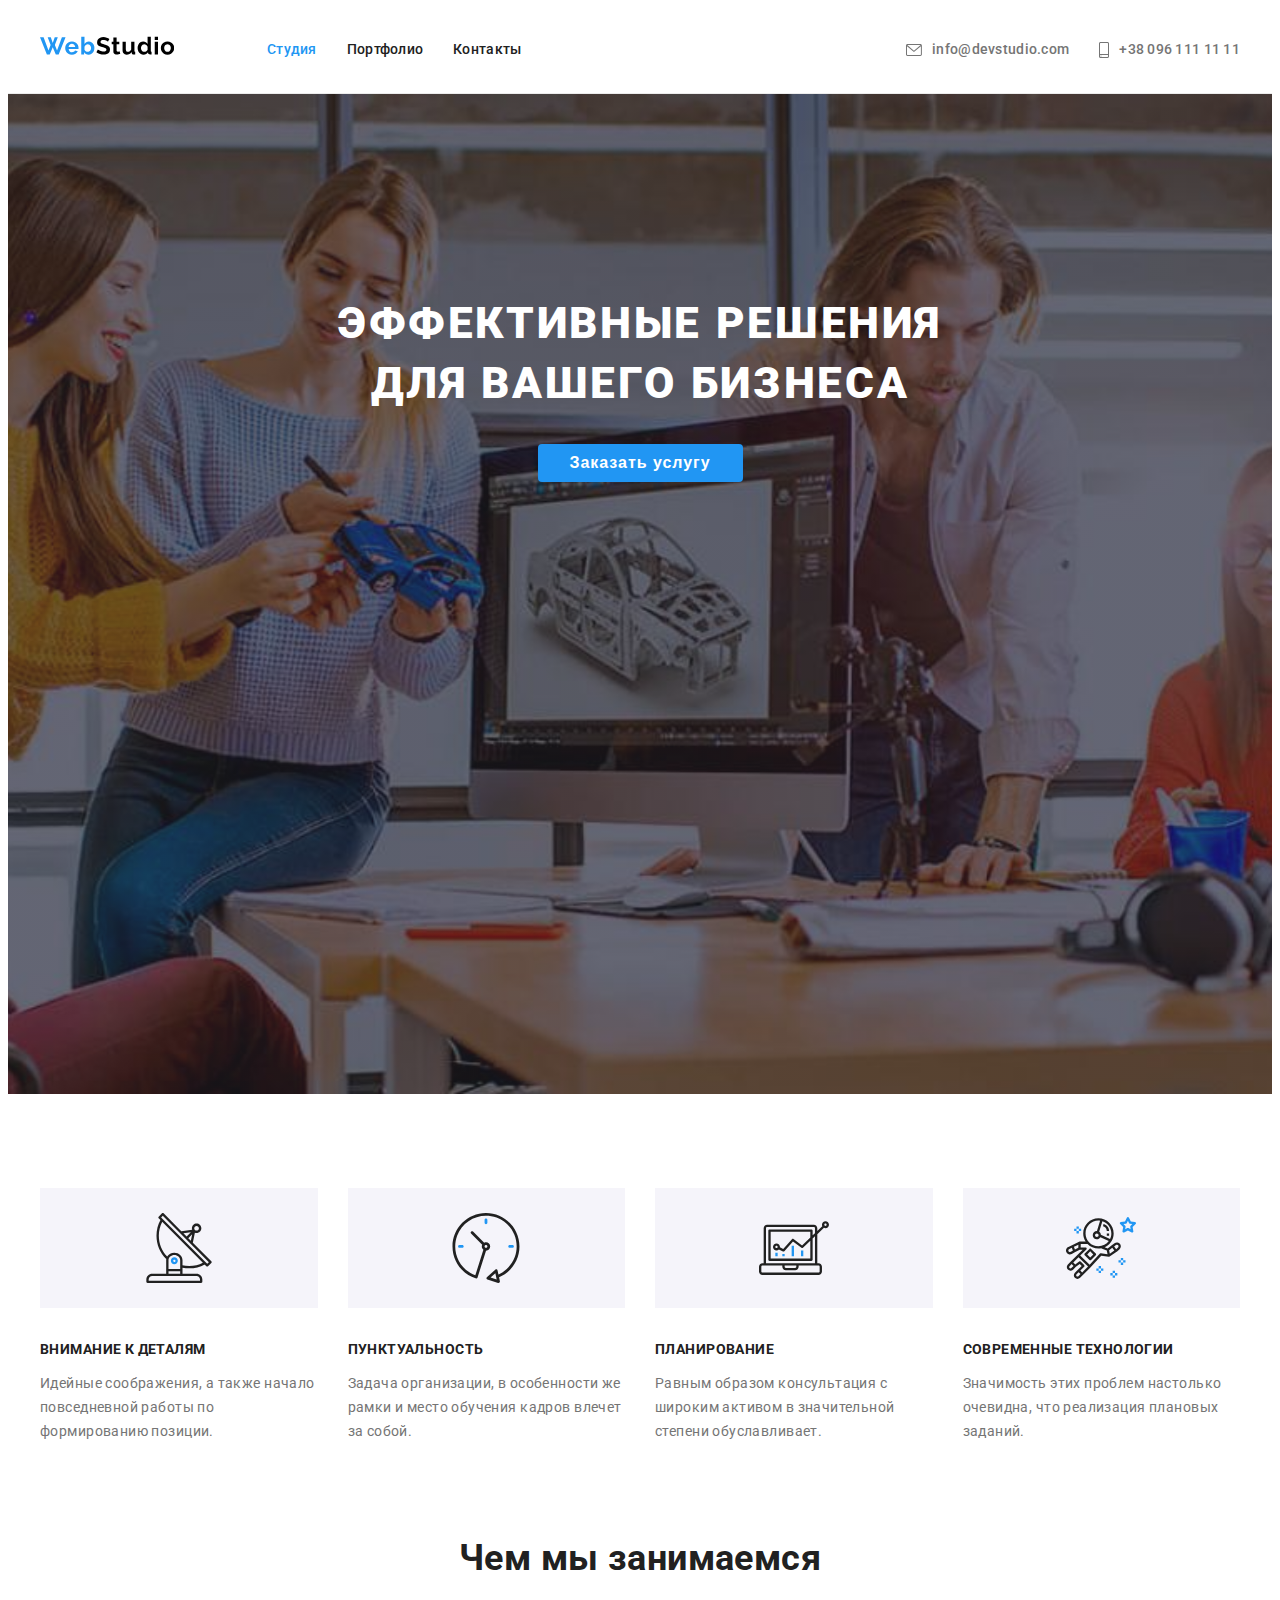
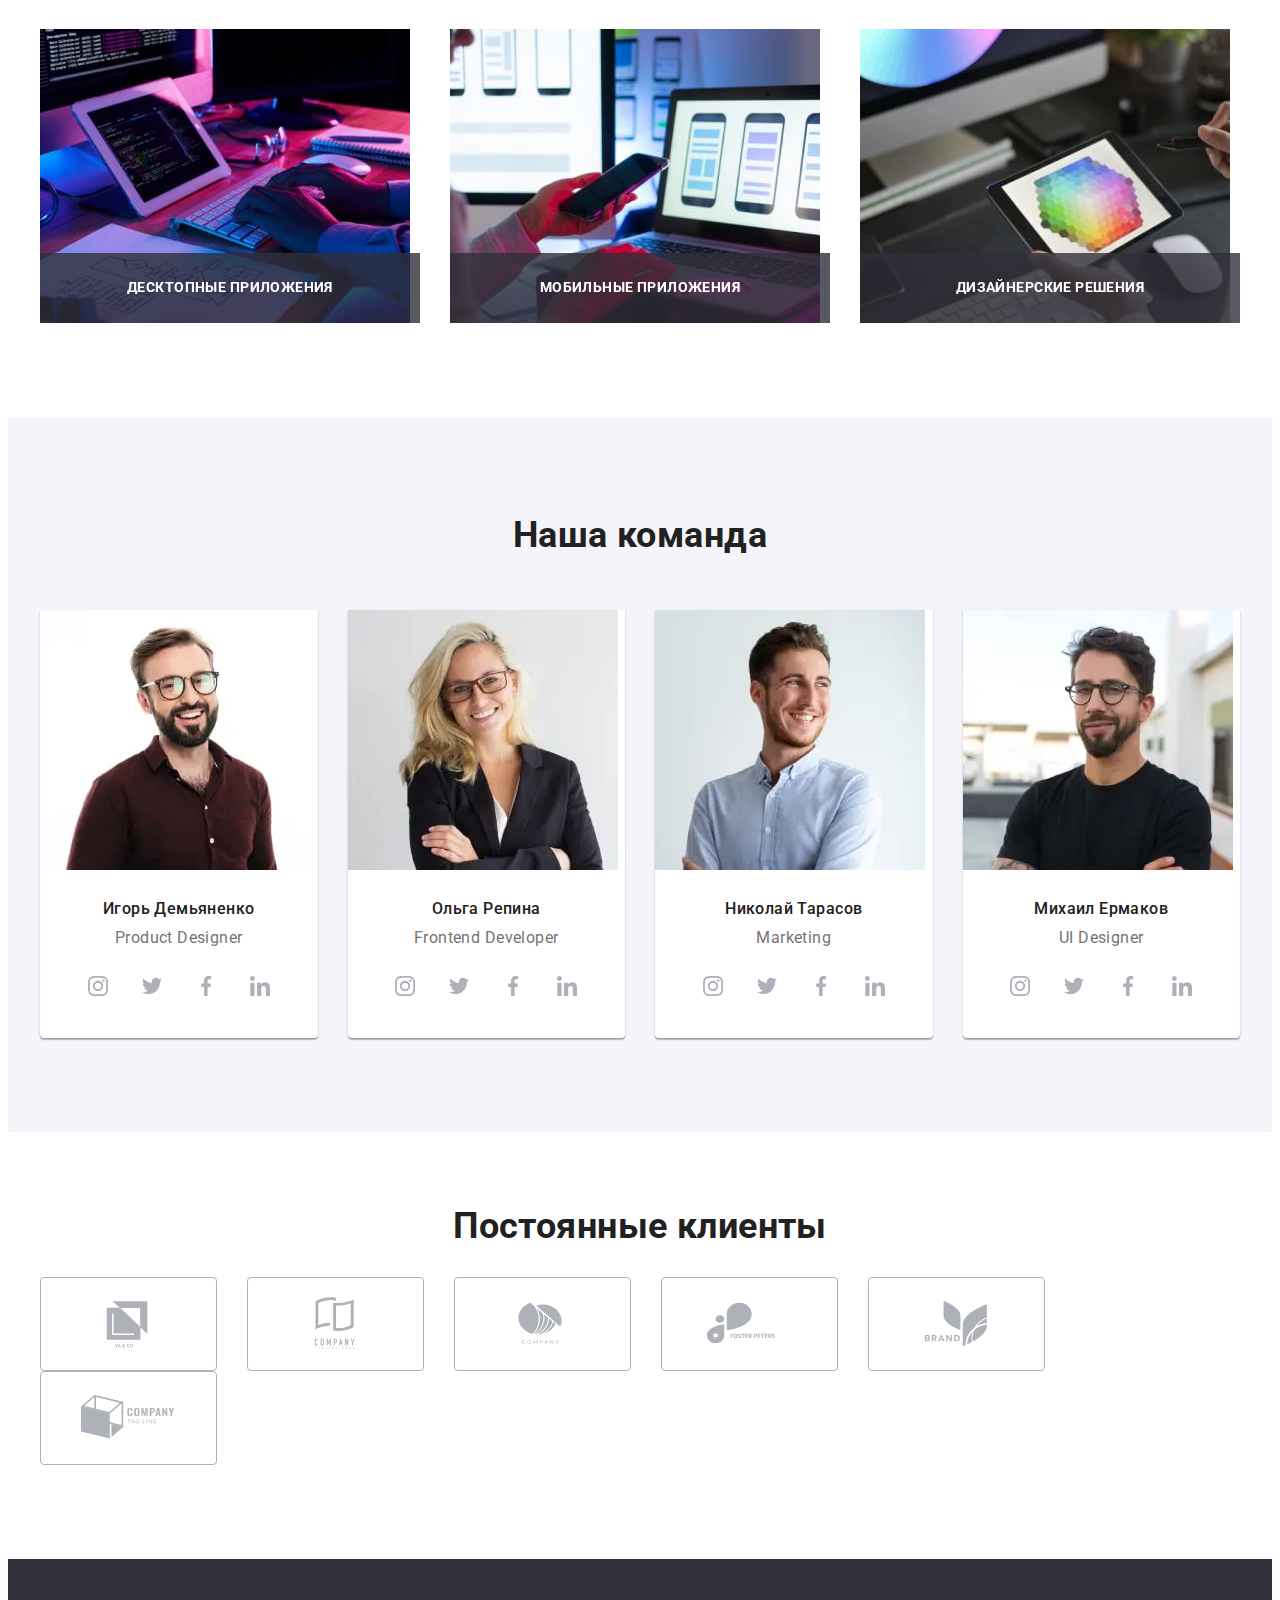
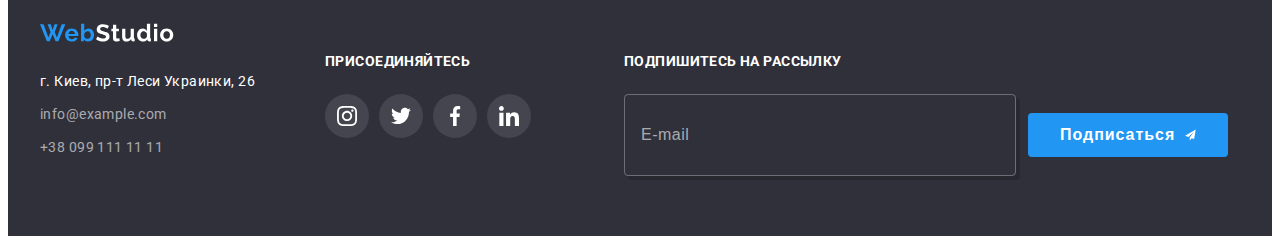
<file: index.html>
<!DOCTYPE html>
<html lang="ru">

<head>
    <meta charset="UTF-8">
    <meta http-equiv="X-UA-Compatible" content="IE=edge">
    <meta name="viewport" content="width=device-width, initial-scale=1.0">
    <title>Document</title>
    <link rel="preconnect" href="https://fonts.googleapis.com">
    <link rel="preconnect" href="https://fonts.gstatic.com" crossorigin>
    <link href="https://fonts.googleapis.com/css2?family=Raleway:wght@700&family=Roboto:wght@400;500;700;900&display=swap"
        rel="stylesheet">
        <link rel="preconnect" href="https://fonts.googleapis.com">
    <link rel="preconnect" href="https://fonts.gstatic.com" crossorigin>
    <link href="https://fonts.googleapis.com/css2?family=Raleway:wght@700&family=Roboto:wght@400;500;700;900&display=swap" rel="stylesheet">
    <link rel="stylesheet" href="https://cdnjs.cloudflare.com/ajax/libs/modern-normalize/1.1.0/modern-normalize.min.css"
        integrity="sha512-wpPYUAdjBVSE4KJnH1VR1HeZfpl1ub8YT/NKx4PuQ5NmX2tKuGu6U/JRp5y+Y8XG2tV+wKQpNHVUX03MfMFn9Q=="
        crossorigin="anonymous" referrerpolicy="no-referrer" />
    <link rel="stylesheet" href="./css/main.min.css">
</head>

<body>
    <!-- Шапка профілю -->
    <header class="header">
        <div class="container header-container">
            <nav class="main-nav">
                <a href="/" class="link header-logo">
                    <svg class="logo-part">
                    <use href="./images/sprite.svg#icon-WebStudio"></use>
                </svg>
                </a>
                <ul class="list header-nav">
                    <li class="header-nav-li current">
                        <a href="" class="link header-title">Студия</a>
                    </li>
                    <li class="header-nav-li">
                        <a href="./porfolio.html" class="link header-title">Портфолио</a>
                    </li>
                    <li class="header-nav-li">
                        <a href="" class="link header-title">Контакты</a>
                    </li>
                </ul>
        <ul class="list header-contacts">
            <li class="header-contacts-li">
                <a class="link header-mail" href="mailto:info@devstudio.com">
                    <svg class="convert">
                    <use href="./images/sprite.svg#icon-convert"></use>
                </svg>
                info@devstudio.com    
                </a>
            </li>
            <li class="header-contacts-li">
        <a class="link header-tel" href="tel:+380961111111">
            <svg class="smartphone">
            <use href="./images/sprite.svg#icon-smartphone"></use>
        </svg>
        +38 096 111 11 11</a>
            </li>
        </ul>
        </nav>

        <!-- Start Mobile Menu -->
        <button class="burger-btn" data-menu-open>
            <svg class="burger-icon">
                <use href="./images/sprite.svg#burger-icon"></use>
            </svg>
        </button>
        
        <div class="mobile-menu" data-menu>
            <button class="close-btn" data-menu-close>
                <svg class="close-btn-icon">
                    <use href="./images/sprite.svg#close-btn-icon"></use>
                </svg>
            </button>
            <div class="mobile-menu__nav">
                <ul class="list mobile-menu__pages">
                    <li class="mobile-menu__page-title current">
                        <a href="" class="link mobile-menu__page-link">Студия</a>
                    </li>
                    <li class="mobile-menu__page-title">
                        <a href="./porfolio.html" class="link mobile-menu__page-link">Портфолио</a>
                    </li>
                    <li class="mobile-menu__page-title">
                        <a href="" class="link mobile-menu__page-link">Контакты</a>
                    </li>
                </ul>
            </div>

            <div class="mobile-menu__contacts">
                <ul class="list mobile-menu__type-of-contact">
                    <li class="mobile-menu__tel">
                        <a class="link mobile-menu__tel-number" href="tel:+380961111111">
                            +38 096 111 11 11</a>
                    </li>
                    <li class="mobile-menu__mail">
                        <a class="link mobile-menu__mail-letters" href="mailto:info@devstudio.com">
                            info@devstudio.com</a>
                    </li>
                </ul>
                <ul class="list mobile-menu__social">
                    <li class="mobile-menu__social-link">
                        <a class="link mobile-menu__link-name" href="">Instagram</a>
                    </li>
                    <li class="mobile-menu__social-link">
                        <a class="link mobile-menu__link-name" href="">Twitter</a>
                    </li>
                    <li class="mobile-menu__social-link">
                        <a class="link mobile-menu__link-name" href="">Facebook</a>
                    </li>
                    <li class="mobile-menu__social-link">
                        <a class="link mobile-menu__link-name" href="">LinkedIn</a>
                    </li>
                </ul>
            </div>
        </div>
        <!-- End Mobile Menu -->

        </div>
    </header>
    <!-- Герой -->
    <main>
        <section class="section hero">
            <div class="container">
                <h1 class="hero-head">Эффективные решения<br> для вашего бизнеса</h1>
                <button type="button" class="btn" data-modal-open>Заказать услугу</button>
            </div>
            <div class="backdrop is-hidden" data-modal>
                <div class="modal">
                    <button type="button" class="close-modal" data-modal-close> 
                    </button>
                    <p class="head-modal">Оставьте свои данные, мы вам перезвоним</p>
                        <form action="#" class="modal-form">
                        <div class="modal-area">
                            <div class="modal-field">
                            <label for="user-name" class="modal-label">Имя</label>
                            <span class="input-wrapter">
                                <input class="modal-input" type="text" name="user-name" id="user-name">
                                <svg class="input-icon">
                                    <use href="./images/sprite.svg#icon-personblack"></use>
                                </svg>
                            </span>
                           
                            </div>
                            <div class="modal-field">
                                <label for="user-tel" class="modal-label">Телефон</label>
                                <span class="input-wrapter">
                                    <input class="modal-input" type="tel" name="user-tel" id="user-tel">
                                    <svg class="input-icon">
                                        <use href="./images/sprite.svg#icon-phoneblack"></use>
                                    </svg>
                                </span>

                            </div>
                            <div class="modal-field">
                                <label for="user-mail" class="modal-label">Почта</label>
                                <span class="input-wrapter">
                                    <input class="modal-input" type="email" name="user-mail" id="user-mail">
                                    <svg class="input-icon">
                                        <use href="./images/sprite.svg#icon-emailblack"></use>
                                    </svg>
                                </span>
                                
                            </div>
                            <div class="modal-field">
                                <label for="user-text" class="modal-label">Комментарий</label>
                                <textarea
                                class="modal-textarea" 
                                name="user-text" 
                                id="user-text"
                                placeholder="Введите текст"
                                ></textarea>
                            </div>
                            <input type="checkbox" id="modal-checkbox" class="modal-checkbox visually-hidden-head">
                            <label for="modal-checkbox" class="check-text"><span>
                                <svg class="check-icon">
                                    <use href="./images/sprite.svg#icon-ok"></use>
                                </svg>
                            </span>
                            Соглашаюсь с рассылкой и принимаю&#160; <a href="" class="terms-contract">Условия договора</a></label>
                            <button type="submit" class="button-modal btn">Отправить</button>
                        </div>
                        </form>
                    </div>
                </div>
        </section>
        
        <!-- Основне -->
        <section class="section">
            <div class="container">
                <h2 class="visually-hidden-head">Главные факторы</h2>
                <ul class="list main-factors">
                    <li class="main-factors-li">
                        <div class="rectangle">
                            <svg class="anteena">
                                <use href="./images/sprite.svg#icon-antenna"></use>
                            </svg>
                        </div>
                        <h3 class="head-main-factors">Внимание к деталям</h3>
                        <p class="title-main-factors">Идейные соображения, а также начало повседневной работы по формированию позиции.</p>
                    </li>
                    <li class="main-factors-li">
                        <div class="rectangle">
                            <svg class="clock">
                                <use href="./images/sprite.svg#icon-clock"></use>
                            </svg>
                        </div>
                        <h3 class="head-main-factors">Пунктуальность</h3>
                        <p class="title-main-factors">Задача организации, в особенности же рамки и место обучения кадров влечет за собой.</p>
                    </li>
                    <li class="main-factors-li">
                        <div class="rectangle">
                            <svg class="diagram">
                                <use href="./images/sprite.svg#icon-diagram"></use>
                            </svg>
                        </div>
                        <h3 class="head-main-factors">Планирование</h3>
                        <p class="title-main-factors">Равным образом консультация с широким активом в значительной степени обуславливает.</p>
                    </li>
                    <li class="main-factors-li">
                        <div class="rectangle">
                            <svg class="astronaut">
                                <use href="./images/sprite.svg#icon-astronaut"></use>
                            </svg>
                        </div>
                        <h3 class="head-main-factors">Современные технологии</h3>
                        <p class="title-main-factors">Значимость этих проблем настолько очевидна, что реализация плановых заданий.</p>
                    </li>
                </ul>
            </div>
        </section>
        <section class="section job-pictures container">
            <h2 class="head-job-pictures">Чем мы занимаемся</h2>
            <ul class="list job-pictures-list">
                <li class="job-picture-comp">
                    <img src="./images/work1.jpg" alt="Работа за компютером" width="370">
                    <div class="job-picture-comp-div">
                        <p class="job-picture-comp-explain">Десктопные приложения</p>
                    </div>
                </li>
                <li class="job-picture-comp">
                    <img src="./images/work2.jpg" alt="Работа за компютером" width="370">
                    <div class="job-picture-comp-div">
                        <p class="job-picture-comp-explain">Мобильные приложения</p>
                    </div>
                </li>
                <li class="job-picture-comp">
                    <img src="./images/work3.jpg" alt="Работа за компютером" width="370">
                    <div class="job-picture-comp-div">
                        <p class="job-picture-comp-explain">Дизайнерские решения</p>
                    </div>
                </li>
            </ul>
        </section>
        <section class="section our-team">
            <div class="container">
                <h2 class="our-team-head">Наша команда</h2>
                <ul class="list our-team-list">
                    <li class="our-team-picture">
                        <picture> 
                            <source media="(min-width: 1200px)" 
                            srcset="./images/sectionourteam/face1/face1-dekstop.webp 1x,
                            ./images/sectionourteam/face1/face1-dekstop@2x.webp 2x" 
                            type="image/webp" />


                            <source media="(min-width: 1200px)" 
                            srcset="./images/sectionourteam/face1/face1-dekstop.jpg 1x,
                            ./images/sectionourteam/face1/face1-dekstop@2x.jpg 2x"/>

                            <source media="(min-width: 768px)" 
                            srcset="./images/sectionourteam/face1/face1-laptop.webp 1x,
                            ./images/sectionourteam/face1/face1-laptop@2x.webp 2x" 
                            type="image/webp" />


                            <source media="(min-width: 768px)" 
                            srcset="./images/sectionourteam/face1/face1-laptop.jpg 1x,
                            ./images/sectionourteam/face1/face1-laptop@2x.jpg 2x"/>

                            
                            <img srcset="./images/sectionourteam/face1/face1.webp 1x,
                            ./images/sectionourteam/face1/face1@2x.webp 2x,
                            ./images/sectionourteam/face1/face1.jpg 1x,
                            ./images/sectionourteam/face1/face1@2x.jpg 2x " 
                            type="image/webp" 
                            alt="Фото сотрудника">
                        </picture>
                        
                        <h3 class="head-name">Игорь Демьяненко</h3>
                        <p lang="en" class="head-prof">Product Designer</p>
                        <ul class="list social-list">
                            <li class="social-item">
                                <a href="" class="social-link link">
                                    <svg class="social-icon">
                                        <use href="./images/sprite.svg#icon-instagram"></use>
                                    </svg>
                                </a>
                            </li>
                            <li class="social-item">
                                <a href="" class="social-link link">
                                    <svg class="social-icon">
                                        <use href="./images/sprite.svg#icon-twitter"></use>
                                    </svg>
                                </a>
                            </li>
                            <li class="social-item">
                                <a href="" class="social-link link">
                                    <svg class="social-icon">
                                        <use href="./images/sprite.svg#icon-facebook"></use>
                                    </svg>
                                </a>
                            </li>
                            <li class="social-item">
                                <a href="" class="social-link link">
                                    <svg class="social-icon">
                                        <use href="./images/sprite.svg#icon-linkedin"></use>
                                    </svg>
                                </a>
                            </li>
                        </ul>
                    </li>
                    <li class="our-team-picture">

                        <picture> 
                            <source media="(min-width: 1200px)" 
                            srcset="./images/sectionourteam/face2/face2-dekstop.webp 1x,
                            ./images/sectionourteam/face2/face2-dekstop@2x.webp 2x" 
                            type="image/webp" />


                            <source media="(min-width: 1200px)" 
                            srcset="./images/sectionourteam/face2/face2-dekstop.jpg 1x,
                            ./images/sectionourteam/face2/face2-dekstop@2x.jpg 2x"/>

                            <source media="(min-width: 768px)" 
                            srcset="./images/sectionourteam/face2/face2-laptop.webp 1x,
                            ./images/sectionourteam/face2/face2-laptop@2x.webp 2x" 
                            type="image/webp" />


                            <source media="(min-width: 768px)" 
                            srcset="./images/sectionourteam/face2/face2-laptop.jpg 1x,
                            ./images/sectionourteam/face2/face2-laptop@2x.jpg 2x"/>

                            
                            <img srcset="./images/sectionourteam/face2/face2.webp 1x,
                            ./images/sectionourteam/face2/face2@2x.webp 2x,
                            ./images/sectionourteam/face2/face2.jpg 1x,
                            ./images/sectionourteam/face2/face2@2x.jpg 2x " 
                            type="image/webp" 
                            alt="Фото сотрудника">
                        </picture>
                        <h3 class="head-name">Ольга Репина</h3>
                        <p lang="en" class="head-prof">Frontend Developer</p>
                        <ul class="list social-list">
                            <li class="social-item">
                                <a href="" class="social-link link">
                                    <svg class="social-icon">
                                        <use href="./images/sprite.svg#icon-instagram"></use>
                                    </svg>
                                </a>
                            </li>
                            <li class="social-item">
                                <a href="" class="social-link link">
                                    <svg class="social-icon">
                                        <use href="./images/sprite.svg#icon-twitter"></use>
                                    </svg>
                                </a>
                            </li>
                            <li class="social-item">
                                <a href="" class="social-link link">
                                    <svg class="social-icon">
                                        <use href="./images/sprite.svg#icon-facebook"></use>
                                    </svg>
                                </a>
                            </li>
                            <li class="social-item">
                                <a href="" class="social-link link">
                                    <svg class="social-icon">
                                        <use href="./images/sprite.svg#icon-linkedin"></use>
                                    </svg>
                                </a>
                            </li>
                        </ul>
                    </li>
                    <li class="our-team-picture">
                        <picture>
                            <source media="(min-width: 1200px)" srcset="./images/sectionourteam/face3/face3-dekstop.webp 1x,
                            ./images/sectionourteam/face3/face3-dekstop@2x.webp 2x" type="image/webp" />
                        
                        
                            <source media="(min-width: 1200px)" srcset="./images/sectionourteam/face3/face3-dekstop.jpg 1x,
                            ./images/sectionourteam/face3/face3-dekstop@2x.jpg 2x" />
                        
                            <source media="(min-width: 768px)" srcset="./images/sectionourteam/face3/face3-laptop.webp 1x,
                            ./images/sectionourteam/face3/face3-laptop@2x.webp 2x" type="image/webp" />
                        
                        
                            <source media="(min-width: 768px)" srcset="./images/sectionourteam/face3/face3-laptop.jpg 1x,
                            ./images/sectionourteam/face3/face3-laptop@2x.jpg 2x" />
                        
                        
                            <img srcset="./images/sectionourteam/face3/face3.webp 1x,
                            ./images/sectionourteam/face3/face3@2x.webp 2x,
                            ./images/sectionourteam/face3/face3.jpg 1x,
                            ./images/sectionourteam/face3/face3@2x.jpg 2x " 
                            type="image/webp" alt="Фото сотрудника">
                        </picture>
                        <h3 class="head-name">Николай Тарасов</h3>
                        <p lang="en" class="head-prof">Marketing</p>
                        <ul class="list social-list">
                            <li class="social-item">
                                <a href="" class="social-link link">
                                    <svg class="social-icon">
                                        <use href="./images/sprite.svg#icon-instagram"></use>
                                    </svg>
                                </a>
                            </li>
                            <li class="social-item">
                                <a href="" class="social-link link">
                                    <svg class="social-icon">
                                        <use href="./images/sprite.svg#icon-twitter"></use>
                                    </svg>
                                </a>
                            </li>
                            <li class="social-item">
                                <a href="" class="social-link link">
                                    <svg class="social-icon">
                                        <use href="./images/sprite.svg#icon-facebook"></use>
                                    </svg>
                                </a>
                            </li>
                            <li class="social-item">
                                <a href="" class="social-link link">
                                    <svg class="social-icon">
                                        <use href="./images/sprite.svg#icon-linkedin"></use>
                                    </svg>
                                </a>
                            </li>
                        </ul>
                    </li>
                    <li class="our-team-picture">
                        <picture>
                            <source media="(min-width: 1200px)" srcset="./images/sectionourteam/face4/face4-dekstop.webp 1x,
                            ./images/sectionourteam/face4/face4-dekstop@2x.webp 2x" type="image/webp" />
                        
                        
                            <source media="(min-width: 1200px)" srcset="./images/sectionourteam/face4/face4-dekstop.jpg 1x,
                            ./images/sectionourteam/face4/face4-dekstop@2x.jpg 2x" />
                        
                            <source media="(min-width: 768px)" srcset="./images/sectionourteam/face4/face4-laptop.webp 1x,
                            ./images/sectionourteam/face4/face4-laptop@2x.webp 2x" type="image/webp" />
                        
                        
                            <source media="(min-width: 768px)" srcset="./images/sectionourteam/face4/face4-laptop.jpg 1x,
                            ./images/sectionourteam/face4/face4-laptop@2x.jpg 2x" />
                        
                        
                            <img srcset="./images/sectionourteam/face4/face4.webp 1x,
                            ./images/sectionourteam/face4/face4@2x.webp 2x,
                            ./images/sectionourteam/face4/face4.jpg 1x,
                            ./images/sectionourteam/face4/face4@2x.jpg 2x " 
                            type="image/webp" 
                            alt="Фото сотрудника">
                        </picture>
                        <h3 class="head-name">Михаил Ермаков</h3>
                        <p lang="en" class="head-prof">UI Designer</p>
                        <ul class="list social-list">
                            <li class="social-item">
                                <a href="" class="social-link link">
                                    <svg class="social-icon">
                                        <use href="./images/sprite.svg#icon-instagram"></use>
                                    </svg>
                                </a>
                            </li>
                            <li class="social-item">
                                <a href="" class="social-link link">
                                    <svg class="social-icon">
                                        <use href="./images/sprite.svg#icon-twitter"></use>
                                    </svg>
                                </a>
                            </li>
                            <li class="social-item">
                                <a href="" class="social-link link">
                                    <svg class="social-icon">
                                        <use href="./images/sprite.svg#icon-facebook"></use>
                                    </svg>
                                </a>
                            </li>
                            <li class="social-item">
                                <a href="" class="social-link link">
                                    <svg class="social-icon">
                                        <use href="./images/sprite.svg#icon-linkedin"></use>
                                    </svg>
                                </a>
                            </li>
                        </ul>
                    </li>
                </ul>
            </div>
        </section>
        <section class="section regular-customers">
            <div class="container">
                <h2 class="regular-customers-title">Постоянные клиенты</h2>
                <ul class="companies-list list">
                    <li class="each-company">
                        <svg class="company-logo">
                            <use href="./images/sprite.svg#icon-Companylogo1"></use>
                        </svg>
                    </li>
                    <li class="each-company">
                        <svg class="company-logo">
                            <use href="./images/sprite.svg#icon-Companylogo2"></use>
                        </svg>
                    </li>
                    <li class="each-company">
                        <svg class="company-logo">
                            <use href="./images/sprite.svg#icon-Companylogo3"></use>
                        </svg>
                    </li>
                    <li class="each-company">
                        <svg class="company-logo">
                            <use href="./images/sprite.svg#icon-Companylogo4"></use>
                        </svg>
                    </li>
                    <li class="each-company">
                        <svg class="company-logo">
                            <use href="./images/sprite.svg#icon-Companylogo5"></use>
                        </svg>
                    </li>
                    <li class="each-company">
                        <svg class="company-logo">
                            <use href="./images/sprite.svg#icon-Companylogo6"></use>
                        </svg>
                    </li>
                </ul>
            </div>
        </section>
        </main>
        <!-- Футер -->
        <footer class="footer">
            <div class="container">
                <div class="logo-frame">
                <a href="/" class="link footer-logo">
                    <svg class="logo-part">
                        <use href="./images/sprite.svg#icon-WebStudiofooter"></use>
                    </svg>
                </a>
                </div>
                <address class="footer-adrress">
                    <div class="flex-container-laptop">
                    <ul class="list footer-ul">
                        <li class="footer-li">
                            <a href="" class="footer-street link">г. Киев, пр-т Леси Украинки, 26</a>
                        </li>
                        <li class="footer-li">
                            <a href="mailto:info@example.com" class="footer-mail link">info@example.com</a>
                        </li>
                        <li class="footer-li">
                            <a href="tel:+380991111111" class="footer-tel link">+38 099 111 11 11</a>
                        </li>
                    </ul>
                    <div class="join-footer-div">
                    <p class="join-footer">присоединяйтесь</p>
                    <ul class="social-list-footer list">
                        <li class="social-item-footer">
                            <a href="" class="social-link-footer link">
                                <svg class="social-icon-footer">
                                    <use href="./images/sprite.svg#icon-instagram"></use>
                                </svg>
                            </a>
                        </li>
                        <li class="social-item-footer">
                            <a href="" class="social-link-footer link">
                                <svg class="social-icon-footer">
                                    <use href="./images/sprite.svg#icon-twitter"></use>
                                </svg>
                            </a>
                        </li>
                        <li class="social-item-footer">
                            <a href="" class="social-link-footer link">
                                <svg class="social-icon-footer">
                                    <use href="./images/sprite.svg#icon-facebook"></use>
                                </svg>
                            </a>
                        </li>
                        <li class="social-item-footer">
                            <a href="" class="social-link-footer link">
                                <svg class="social-icon-footer">
                                    <use href="./images/sprite.svg#icon-linkedin"></use>
                                </svg>
                            </a>
                        </li>
                    </ul>
                    </div>
                    </div>
                    <div class="subscribe-footer-div">
                        <p class="subscribe-head-footer">Подпишитесь на рассылку</p>
                        <form action="#" class="modal-form-footer">
                            <label>
                                <input
                                class="modal-input-footer" 
                                type="email" 
                                name="email"
                                placeholder="E-mail">
                            </label>
                            <button type="submit" class="modal-button-footer btn">Подписаться
                                <svg class="footer-icon-btn">
                                    <use href="./images/sprite.svg#icon-iconsend"></use>
                                </svg>
                            </button>
                        </form>
                    </div>
            
                </address>
            </div>
        </footer>
        <script src="./modal.js"></script>
        <script src="./mobile-menu.js"></script>
</body>

</html>
</file>
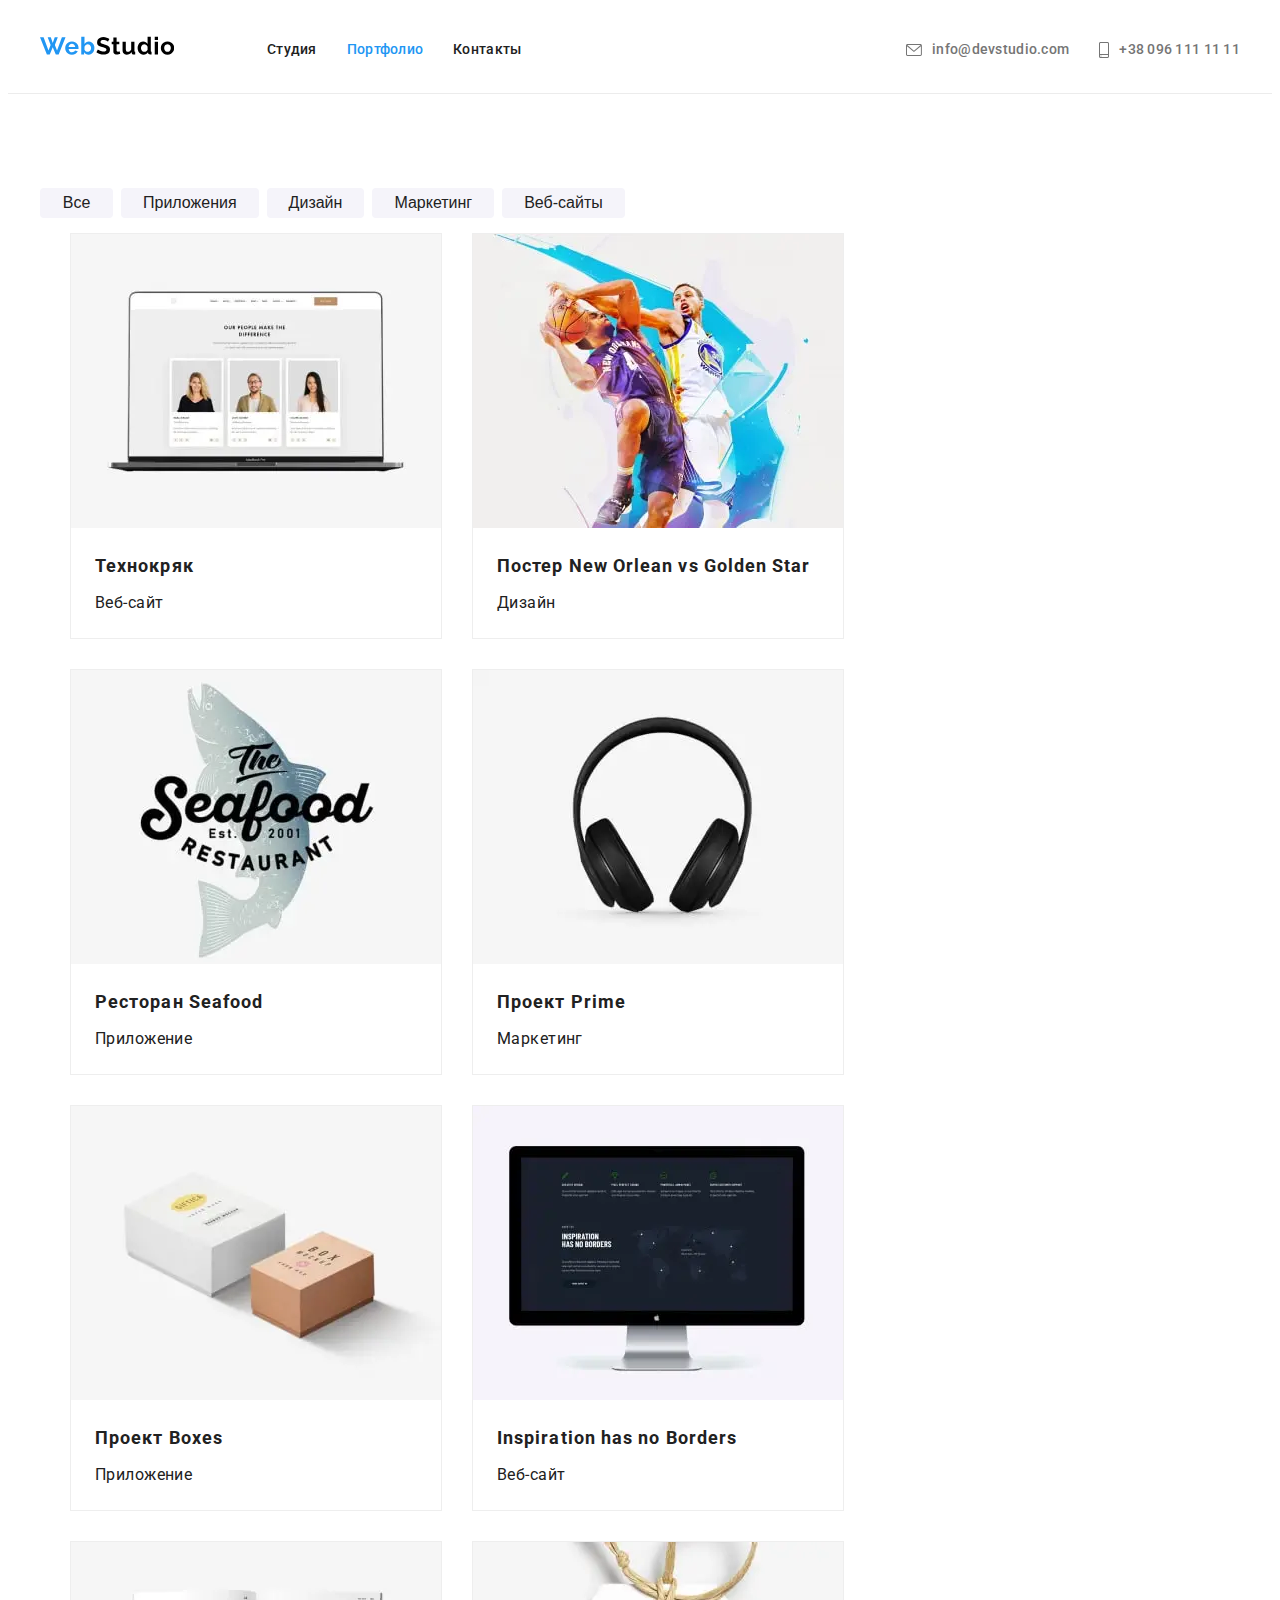
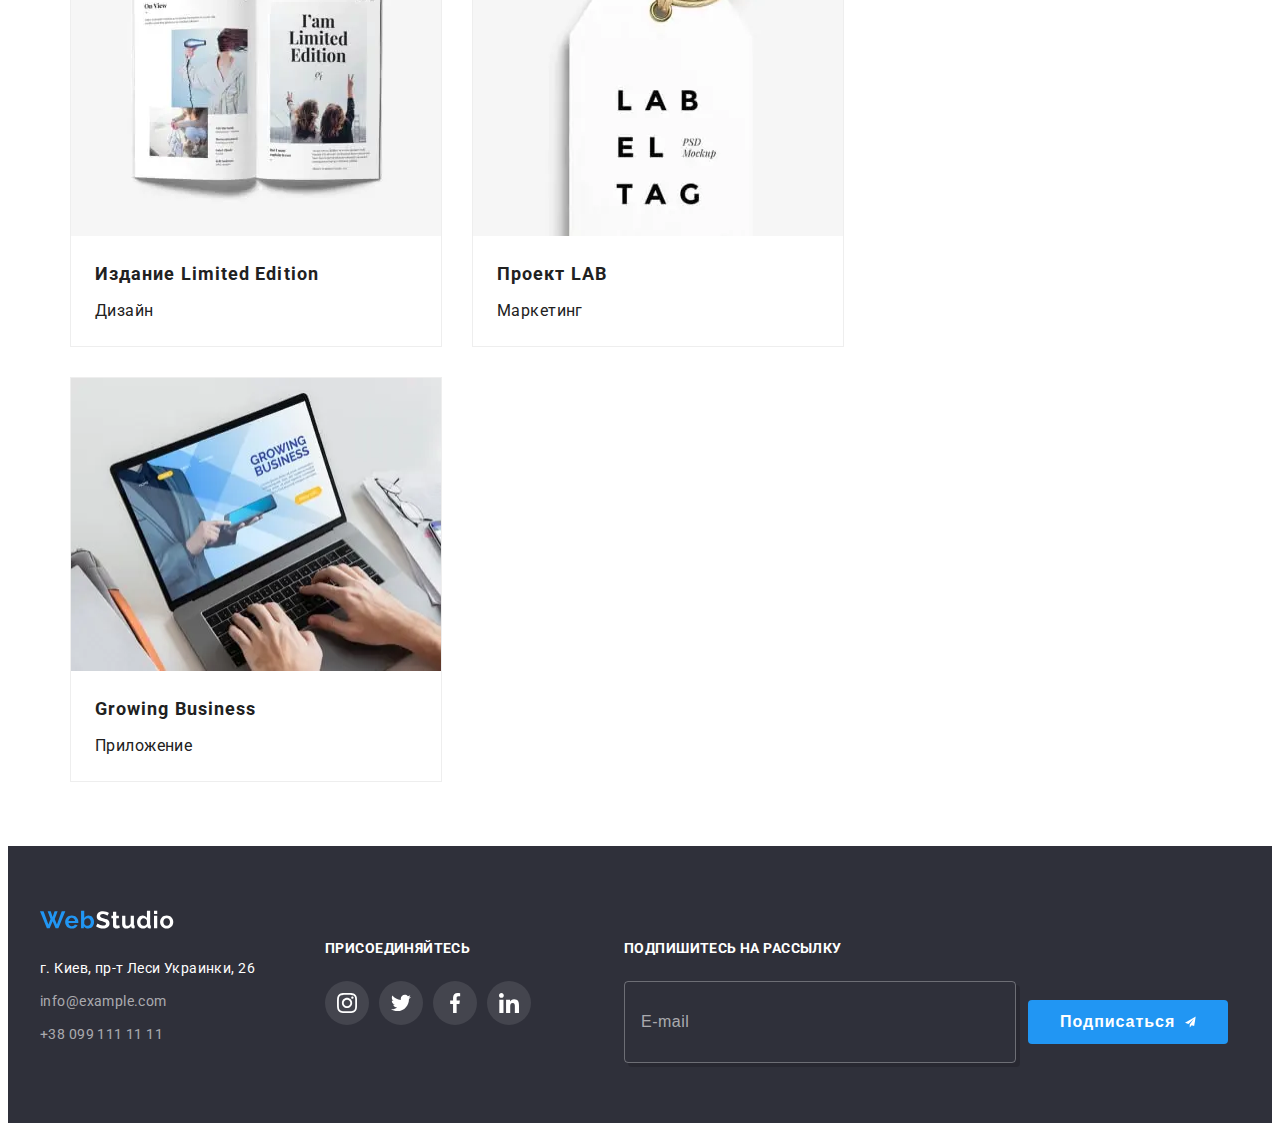
<file: porfolio.html>
<!DOCTYPE html>
<html lang="ru">

<head>
    <meta charset="UTF-8">
    <meta http-equiv="X-UA-Compatible" content="IE=edge">
    <meta name="viewport" content="width=device-width, initial-scale=1.0">
    <title>Document</title>
    <link rel="preconnect" href="https://fonts.googleapis.com">
    <link rel="preconnect" href="https://fonts.gstatic.com" crossorigin>
    <link
        href="https://fonts.googleapis.com/css2?family=Raleway:wght@700&family=Roboto:wght@400;500;700;900&display=swap"
        rel="stylesheet">
    <link rel="preconnect" href="https://fonts.googleapis.com">
    <link rel="preconnect" href="https://fonts.gstatic.com" crossorigin>
    <link
        href="https://fonts.googleapis.com/css2?family=Raleway:wght@700&family=Roboto:wght@400;500;700;900&display=swap"
        rel="stylesheet">
    <link rel="stylesheet" href="https://cdnjs.cloudflare.com/ajax/libs/modern-normalize/1.1.0/modern-normalize.min.css"
        integrity="sha512-wpPYUAdjBVSE4KJnH1VR1HeZfpl1ub8YT/NKx4PuQ5NmX2tKuGu6U/JRp5y+Y8XG2tV+wKQpNHVUX03MfMFn9Q=="
        crossorigin="anonymous" referrerpolicy="no-referrer" />
    <link rel="stylesheet" href="./css/main.min.css">
</head>

<body>
    <!-- Шапка профілю -->
    <header class="header">
        <div class="container header-container">
            <nav class="main-nav">
                <a href="/" class="link header-logo">
                    <svg class="logo-part">
                        <use href="./images/sprite.svg#icon-WebStudio"></use>
                    </svg>
                </a>
                <ul class="list header-nav">
                    <li class="header-nav-li">
                        <a href="./index.html" class="link header-title">Студия</a>
                    </li>
                    <li class="header-nav-li current">
                        <a href="" class="link header-title">Портфолио</a>
                    </li>
                    <li class="header-nav-li">
                        <a href="" class="link header-title">Контакты</a>
                    </li>
                </ul>
                <ul class="list header-contacts">
                    <li class="header-nav-li">
                        <a class="link header-mail" href="mailto:info@devstudio.com">
                            <svg class="convert">
                                <use href="./images/sprite.svg#icon-convert"></use>
                            </svg>
                            info@devstudio.com
                        </a>
                    </li>
                    <li class="header-nav-li">
                        <a class="link header-tel" href="tel:+380961111111">
                            <svg class="smartphone">
                                <use href="./images/sprite.svg#icon-smartphone"></use>
                            </svg>
                            +38 096 111 11 11</a>
                    </li>
                </ul>
            </nav>
            <!-- Start Mobile Menu -->
            <button class="burger-btn" data-menu-open>
                <svg class="burger-icon">
                    <use href="./images/sprite.svg#burger-icon"></use>
                </svg>
            </button>
            
            <div class="mobile-menu" data-menu>
                <button class="close-btn" data-menu-close>
                    <svg class="close-btn-icon">
                        <use href="./images/sprite.svg#close-btn-icon"></use>
                    </svg>
                </button>
                <div class="mobile-menu__nav">
                    <ul class="list mobile-menu__pages">
                        <li class="mobile-menu__page-title">
                            <a href="./index.html" class="link mobile-menu__page-link">Студия</a>
                        </li>
                        <li class="mobile-menu__page-title current">
                            <a href="./porfolio.html" class="link mobile-menu__page-link">Портфолио</a>
                        </li>
                        <li class="mobile-menu__page-title">
                            <a href="" class="link mobile-menu__page-link">Контакты</a>
                        </li>
                    </ul>
                </div>
            
                <div class="mobile-menu__contacts">
                    <ul class="list mobile-menu__type-of-contact">
                        <li class="mobile-menu__tel">
                            <a class="link mobile-menu__tel-number" href="tel:+380961111111">
                                +38 096 111 11 11</a>
                        </li>
                        <li class="mobile-menu__mail">
                            <a class="link mobile-menu__mail-letters" href="mailto:info@devstudio.com">
                                info@devstudio.com</a>
                        </li>
                    </ul>
                    <ul class="list mobile-menu__social">
                        <li class="mobile-menu__social-link">
                            <a class="link mobile-menu__link-name" href="">Instagram</a>
                        </li>
                        <li class="mobile-menu__social-link">
                            <a class="link mobile-menu__link-name" href="">Twitter</a>
                        </li>
                        <li class="mobile-menu__social-link">
                            <a class="link mobile-menu__link-name" href="">Facebook</a>
                        </li>
                        <li class="mobile-menu__social-link">
                            <a class="link mobile-menu__link-name" href="">LinkedIn</a>
                        </li>
                    </ul>
                </div>
        </div>
    </header>
<!-- Кнопки -->
<main>
    <section class="portfolio container">
        <h1 class="portfolio__visually-hidden-head">Портфолио</h1>
       <ul class="portfolio__set-buttons list">
           <li class="portfolio__each-button">
            <button class="portfolio__button" type="button">Все</button>
           </li>
            <li class="portfolio__each-button">
                <button class="portfolio__button" type="button">Приложения</button>
            </li>
            <li class="portfolio__each-button">
            <button class="portfolio__button" type="button">Дизайн</button>
            </li>
            <li class="portfolio__each-button">
                <button class="portfolio__button" type="button">Маркетинг</button>
            </li>
            <li class="portfolio__each-button">
                <button class="portfolio__button" type="button">Веб-сайты</button>
            </li>

       </ul>
        <ul class="list portfolio__exams">
            <li class="card">
                <div class="card__container">
                    <picture> 
                            <source media="(min-width: 1200px)" 
                            srcset="./images/technokryk/technokryk-dekstop.webp 1x,
                            ./images/technokryk/technokryk-dekstop@2x.webp 2x" 
                            type="image/webp" />


                            <source media="(min-width: 1200px)" 
                            srcset="./images/technokryk/technokryk-dekstop.jpg 1x,
                            ./images/technokryk/technokryk-dekstop@2x.jpg 2x"/>

                            <source media="(min-width: 768px)" 
                            srcset="./images/technokryk/technokryk-laptop.webp 1x,
                            ./images/technokryk/technokryk-laptop@2x.webp 2x" 
                            type="image/webp" />


                            <source media="(min-width: 768px)" 
                            srcset="./images/technokryk/technokryk-laptop.jpg 1x,
                            ./images/technokryk/technokryk-laptop@2x.jpg 2x"/>

                            
                            <img srcset="./images/technokryk/technokryk.webp 1x,
                            ./images/technokryk/technokryk@2x.webp 2x,
                            ./images/technokryk/technokryk.jpg 1x,
                            ./images/technokryk/technokryk@2x.jpg 2x " 
                            type="image/webp" 
                            alt="Фото сотрудника">
                        </picture>
                <div class="card__effect-container">
                    <p class="card__effect-text">
                        Технокряк это современная площадка распространения коронавируса. Компании используют эту платформу для цифрового
                        шпионажа и атак на защищённые сервера конкурентов.
                    </p>
                </div>
                </div>
                <div class="card__text-container">
                <h2 class="card__head">Технокряк</h2>
                <p class="card__description">Веб-сайт</p>
                </div>
            </li>
             <li class="card">
                <div class="card__container">
                <picture> 
                            <source media="(min-width: 1200px)" 
                            srcset="./images/poster/poster-dekstop.webp 1x,
                            ./images/poster/poster-dekstop@2x.webp 2x" 
                            type="image/webp" />


                            <source media="(min-width: 1200px)" 
                            srcset="./images/poster/poster-dekstop.jpg 1x,
                            ./images/poster/poster-dekstop@2x.jpg 2x"/>

                            <source media="(min-width: 768px)" 
                            srcset="./images/poster/poster-laptop.webp 1x,
                            ./images/poster/poster-laptop@2x.webp 2x" 
                            type="image/webp" />


                            <source media="(min-width: 768px)" 
                            srcset="./images/poster/poster-laptop.jpg 1x,
                            ./images/poster/poster-laptop@2x.jpg 2x"/>

                            
                            <img srcset="./images/poster/poster.webp 1x,
                            ./images/poster/poster@2x.webp 2x,
                            ./images/poster/poster.jpg 1x,
                            ./images/poster/poster@2x.jpg 2x " 
                            type="image/webp" 
                            alt="Фото сотрудника">
                        </picture>
                <div class="card__effect-container">
                    <p class="card__effect-text">
                        Технокряк это современная площадка распространения коронавируса. Компании используют эту платформу для цифрового
                        шпионажа и атак на защищённые сервера конкурентов.
                    </p>
                </div>
                </div>
                <div class="card__text-container">
                <h2 lang="en" class="card__head">Постер New Orlean vs Golden Star</h2>
                <p class="card__description">Дизайн</p>
                </div>
            </li>
            <li class="card">
                <div class="card__container">
                    <picture> 
                            <source media="(min-width: 1200px)" 
                            srcset="./images/restoran/restoran-dekstop.webp 1x,
                            ./images/restoran/restoran-dekstop@2x.webp 2x" 
                            type="image/webp" />


                            <source media="(min-width: 1200px)" 
                            srcset="./images/restoran/restoran-dekstop.jpg 1x,
                            ./images/restoran/restoran-dekstop@2x.jpg 2x"/>

                            <source media="(min-width: 768px)" 
                            srcset="./images/restoran/restoran-laptop.webp 1x,
                            ./images/restoran/restoran-laptop@2x.webp 2x" 
                            type="image/webp" />


                            <source media="(min-width: 768px)" 
                            srcset="./images/restoran/restoran-laptop.jpg 1x,
                            ./images/restoran/restoran-laptop@2x.jpg 2x"/>

                            
                            <img srcset="./images/restoran/restoran.webp 1x,
                            ./images/restoran/restoran@2x.webp 2x,
                            ./images/restoran/restoran.jpg 1x,
                            ./images/restoran/restoran@2x.jpg 2x " 
                            type="image/webp" 
                            alt="Логотип ресторана">
                        </picture>
               
                <div class="card__effect-container">
                    <p class="card__effect-text">
                        Технокряк это современная площадка распространения коронавируса. Компании используют эту платформу для цифрового
                        шпионажа и атак на защищённые сервера конкурентов.
                    </p>
                </div>
                </div>
                <div class="card__text-container">
                <h2 lang="en" class="card__head">Ресторан Seafood</h2>
                <p class="card__description">Приложение</p>
                </div>
            </li>
            <li class="card">
                <div class="card__container">
                    <picture> 
                            <source media="(min-width: 1200px)" 
                            srcset="./images/projectprime/projectprime-dekstop.webp 1x,
                            ./images/projectprime/projectprime-dekstop@2x.webp 2x" 
                            type="image/webp" />


                            <source media="(min-width: 1200px)" 
                            srcset="./images/projectprime/projectprime-dekstop.jpg 1x,
                            ./images/projectprime/projectprime-dekstop@2x.jpg 2x"/>

                            <source media="(min-width: 768px)" 
                            srcset="./images/projectprime/projectprime-laptop.webp 1x,
                            ./images/projectprime/projectprime-laptop@2x.webp 2x" 
                            type="image/webp" />


                            <source media="(min-width: 768px)" 
                            srcset="./images/projectprime/projectprime-laptop.jpg 1x,
                            ./images/projectprime/projectprime-laptop@2x.jpg 2x"/>

                            
                            <img srcset="./images/projectprime/projectprime.webp 1x,
                            ./images/projectprime/projectprime@2x.webp 2x,
                            ./images/projectprime/projectprime.jpg 1x,
                            ./images/projectprime/projectprime@2x.jpg 2x " 
                            type="image/webp" 
                            alt="Навушники">
                        </picture>
                
                <div class="card__effect-container">
                    <p class="card__effect-text">
                        Технокряк это современная площадка распространения коронавируса. Компании используют эту платформу для цифрового
                        шпионажа и атак на защищённые сервера конкурентов.
                    </p>
                </div>
                </div>
                <div class="card__text-container">
                <h2 lang="en" class="card__head">Проект Prime</h2>
                <p class="card__description">Маркетинг</p>
                </div>
            </li>
            <li class="card">
                <div class="card__container">
                    <picture> 
                            <source media="(min-width: 1200px)" 
                            srcset="./images/projectboxes/projectboxes-dekstop.webp 1x,
                            ./images/projectboxes/projectboxes-dekstop@2x.webp 2x" 
                            type="image/webp" />


                            <source media="(min-width: 1200px)" 
                            srcset="./images/projectboxes/projectboxes-dekstop.jpg 1x,
                            ./images/projectboxes/projectboxes-dekstop@2x.jpg 2x"/>

                            <source media="(min-width: 768px)" 
                            srcset="./images/projectboxes/projectboxes-laptop.webp 1x,
                            ./images/projectboxes/projectboxes-laptop@2x.webp 2x" 
                            type="image/webp" />


                            <source media="(min-width: 768px)" 
                            srcset="./images/projectboxes/projectboxes-laptop.jpg 1x,
                            ./images/projectboxes/projectboxes-laptop@2x.jpg 2x"/>

                            
                            <img srcset="./images/projectboxes/projectboxes.webp 1x,
                            ./images/projectboxes/projectboxes@2x.webp 2x,
                            ./images/projectboxes/projectboxes.jpg 1x,
                            ./images/projectboxes/projectboxes@2x.jpg 2x " 
                            type="image/webp" 
                            alt="Картоные коробочки">
                        </picture>
                
                <div class="card__effect-container">
                    <p class="card__effect-text">
                        Технокряк это современная площадка распространения коронавируса. Компании используют эту платформу для цифрового
                        шпионажа и атак на защищённые сервера конкурентов.
                    </p>
                </div>
                </div>
                <div class="card__text-container">
                <h2 lang="en" class="card__head">Проект Boxes</h2>
                <p class="card__description">Приложение</p>
                </div>
            </li>
            <li class="card">
                <div class="card__container">
                    <picture> 
                            <source media="(min-width: 1200px)" 
                            srcset="./images/inspiration/inspiration-dekstop.webp 1x,
                            ./images/inspiration/inspiration-dekstop@2x.webp 2x" 
                            type="image/webp" />


                            <source media="(min-width: 1200px)" 
                            srcset="./images/inspiration/inspiration-dekstop.jpg 1x,
                            ./images/inspiration/inspiration-dekstop@2x.jpg 2x"/>

                            <source media="(min-width: 768px)" 
                            srcset="./images/inspiration/inspiration-laptop.webp 1x,
                            ./images/inspiration/inspiration-laptop@2x.webp 2x" 
                            type="image/webp" />


                            <source media="(min-width: 768px)" 
                            srcset="./images/inspiration/inspiration-laptop.jpg 1x,
                            ./images/inspiration/inspiration-laptop@2x.jpg 2x"/>

                            
                            <img srcset="./images/inspiration/inspiration.webp 1x,
                            ./images/inspiration/inspiration@2x.webp 2x,
                            ./images/inspiration/inspiration.jpg 1x,
                            ./images/inspiration/inspiration@2x.jpg 2x " 
                            type="image/webp" 
                            lang="en"
                            alt="Mac экран">
                        </picture>
                
                <div class="card__effect-container">
                    <p class="card__effect-text">
                        Технокряк это современная площадка распространения коронавируса. Компании используют эту платформу для цифрового
                        шпионажа и атак на защищённые сервера конкурентов.
                    </p>
                </div>
                </div>
                <div class="card__text-container">
                <h2 lang="en" class="card__head">Inspiration has no Borders</h2>
                <p class="card__description">Веб-сайт</p>
                </div>
            </li>
            <li class="card">
                <div class="card__container">
                    <picture> 
                            <source media="(min-width: 1200px)" 
                            srcset="./images/izdanie/izdanie-dekstop.webp 1x,
                            ./images/izdanie/izdanie-dekstop@2x.webp 2x" 
                            type="image/webp" />


                            <source media="(min-width: 1200px)" 
                            srcset="./images/izdanie/izdanie-dekstop.jpg 1x,
                            ./images/izdanie/izdanie-dekstop@2x.jpg 2x"/>

                            <source media="(min-width: 768px)" 
                            srcset="./images/izdanie/izdanie-laptop.webp 1x,
                            ./images/izdanie/izdanie-laptop@2x.webp 2x" 
                            type="image/webp" />


                            <source media="(min-width: 768px)" 
                            srcset="./images/izdanie/izdanie-laptop.jpg 1x,
                            ./images/izdanie/izdanie-laptop@2x.jpg 2x"/>

                            
                            <img srcset="./images/izdanie/izdanie.webp 1x,
                            ./images/izdanie/izdanie@2x.webp 2x,
                            ./images/izdanie/izdanie.jpg 1x,
                            ./images/izdanie/izdanie@2x.jpg 2x " 
                            type="image/webp" 
                            lang="en"
                            alt="Книжка о екслюзивном контенте">
                        </picture>
                
                <div class="card__effect-container">
                    <p class="card__effect-text">
                        Технокряк это современная площадка распространения коронавируса. Компании используют эту платформу для цифрового
                        шпионажа и атак на защищённые сервера конкурентов.
                    </p>
                </div>
                </div>
                <div class="card__text-container">
                <h2 lang="en" class="card__head">Издание Limited Edition</h2>
                <p class="card__description">Дизайн</p>
                </div>
            </li>
            <li class="card">
                <div class="card__container">
                    <picture> 
                            <source media="(min-width: 1200px)" 
                            srcset="./images/projectlab/projectlab-dekstop.webp 1x,
                            ./images/projectlab/projectlab-dekstop@2x.webp 2x" 
                            type="image/webp" />


                            <source media="(min-width: 1200px)" 
                            srcset="./images/projectlab/projectlab-dekstop.jpg 1x,
                            ./images/projectlab/projectlab-dekstop@2x.jpg 2x"/>

                            <source media="(min-width: 768px)" 
                            srcset="./images/projectlab/projectlab-laptop.webp 1x,
                            ./images/projectlab/projectlab-laptop@2x.webp 2x" 
                            type="image/webp" />


                            <source media="(min-width: 768px)" 
                            srcset="./images/projectlab/projectlab-laptop.jpg 1x,
                            ./images/projectlab/projectlab-laptop@2x.jpg 2x"/>

                            
                            <img srcset="./images/projectlab/projectlab.webp 1x,
                            ./images/projectlab/projectlab@2x.webp 2x,
                            ./images/projectlab/projectlab.jpg 1x,
                            ./images/projectlab/projectlab@2x.jpg 2x " 
                            type="image/webp" 
                            lang="en"
                            alt="Этикетка проекта">
                        </picture>
                
                <div class="card__effect-container">
                    <p class="card__effect-text">
                        Технокряк это современная площадка распространения коронавируса. Компании используют эту платформу для цифрового
                        шпионажа и атак на защищённые сервера конкурентов.
                    </p>
                </div>
                </div>
                <div class="card__text-container">
                <h2 lang="en" class="card__head">Проект LAB</h2>
                <p class="card__description">Маркетинг</p>
                </div>
            </li>
            <li class="card">
                <div class="card__container">
                    <picture> 
                            <source media="(min-width: 1200px)" 
                            srcset="./images/growingbussines/growingbussines-dekstop.webp 1x,
                            ./images/growingbussines/growingbussines-dekstop@2x.webp 2x" 
                            type="image/webp" />


                            <source media="(min-width: 1200px)" 
                            srcset="./images/growingbussines/growingbussines-dekstop.jpg 1x,
                            ./images/growingbussines/growingbussines-dekstop@2x.jpg 2x"/>

                            <source media="(min-width: 768px)" 
                            srcset="./images/growingbussines/growingbussines-laptop.webp 1x,
                            ./images/growingbussines/growingbussines-laptop@2x.webp 2x" 
                            type="image/webp" />


                            <source media="(min-width: 768px)" 
                            srcset="./images/growingbussines/growingbussines-laptop.jpg 1x,
                            ./images/growingbussines/growingbussines-laptop@2x.jpg 2x"/>

                            
                            <img srcset="./images/growingbussines/growingbussines.webp 1x,
                            ./images/growingbussines/growingbussines@2x.webp 2x,
                            ./images/growingbussines/growingbussines.jpg 1x,
                            ./images/growingbussines/growingbussines@2x.jpg 2x " 
                            type="image/webp" 
                            lang="en"
                            alt="Робота на ноутбуке">
                        </picture>
               
                <div class="card__effect-container">
                    <p class="card__effect-text">
                        Технокряк это современная площадка распространения коронавируса. Компании используют эту платформу для цифрового
                        шпионажа и атак на защищённые сервера конкурентов.
                    </p>
                </div>
                </div>
                <div class="card__text-container">
                <h2 lang="en" class="card__head">Growing Business</h2>
                <p class="card__description">Приложение</p>
                </div>
            </li>
        </ul>
    </section>
</main>
    <!-- Футер -->
    <footer class="footer">
        <div class="container">
            <div class="logo-frame">
                <a href="/" class="link footer-logo">
                    <svg class="logo-part">
                        <use href="./images/sprite.svg#icon-WebStudiofooter"></use>
                    </svg>
                </a>
            </div>
            <address class="footer-adrress">
                <div class="flex-container-laptop">
                <ul class="list footer-ul">
                    <li class="footer-li">
                        <a href="" class="footer-street link">г. Киев, пр-т Леси Украинки, 26</a>
                    </li>
                    <li class="footer-li">
                        <a href="mailto:info@example.com" class="footer-mail link">info@example.com</a>
                    </li>
                    <li class="footer-li">
                        <a href="tel:+380991111111" class="footer-tel link">+38 099 111 11 11</a>
                    </li>
                </ul>
                <div class="join-footer-div">
                    <p class="join-footer">присоединяйтесь</p>
                    <ul class="social-list-footer list">
                        <li class="social-item-footer">
                            <a href="" class="social-link-footer link">
                                <svg class="social-icon-footer">
                                    <use href="./images/sprite.svg#icon-instagram"></use>
                                </svg>
                            </a>
                        </li>
                        <li class="social-item-footer">
                            <a href="" class="social-link-footer link">
                                <svg class="social-icon-footer">
                                    <use href="./images/sprite.svg#icon-twitter"></use>
                                </svg>
                            </a>
                        </li>
                        <li class="social-item-footer">
                            <a href="" class="social-link-footer link">
                                <svg class="social-icon-footer">
                                    <use href="./images/sprite.svg#icon-facebook"></use>
                                </svg>
                            </a>
                        </li>
                        <li class="social-item-footer">
                            <a href="" class="social-link-footer link">
                                <svg class="social-icon-footer">
                                    <use href="./images/sprite.svg#icon-linkedin"></use>
                                </svg>
                            </a>
                        </li>
                    </ul>
                    </div>
                </div>
                <div class="subscribe-footer-div">
                    <p class="subscribe-head-footer">Подпишитесь на рассылку</p>
                    <form action="#" class="modal-form-footer">
                        <label>
                            <input class="modal-input-footer" type="email" name="email" placeholder="E-mail">
                        </label>
                        <button type="submit" class="modal-button-footer btn">Подписаться
                            <svg class="footer-icon-btn">
                                <use href="./images/sprite.svg#icon-iconsend"></use>
                            </svg>
                        </button>
                    </form>
                </div>
    
            </address>
        </div>
    </footer>
    <script src="./mobile-menu.js"></script>
</body>
</html>
</file>
<file: css/main.min.css>
p,h1,h2,h3,h4,h5,h6{margin:0}.list{list-style:none;margin:0;padding-left:0}.link{text-decoration:none}img{display:block;max-width:100%;height:auto}body{background-color:#fff;color:#212121;font-family:Roboto, sans-serif;font-size:14px;line-height:1.71;letter-spacing:0.03em}.container{padding:0 15px;margin:0 auto}@media screen and (min-width: 480px){.container{width:480px}}@media screen and (min-width: 768px){.container{width:768px}}@media screen and (min-width: 1200px){.container{width:1200px}}.section{padding-top:60px;padding-bottom:60px}@media screen and (min-width: 1200px){.section{padding-top:94px;padding-bottom:94px}}.visually-hidden-head,.portfolio__visually-hidden-head{position:absolute;width:1px;height:1px;margin:-1px;padding:0;overflow:hidden;border:0;clip:rect(0 0 0 0)}.header{border-bottom:1px solid #ececec;padding-top:16px;padding-bottom:16px;border-bottom:1px solid #ececec}@media screen and (min-width: 768px){.header{padding-top:26px;padding-bottom:26px}}@media screen and (min-width: 1200px){.header{padding-top:24px;padding-bottom:25px}}.header-contacts{display:none}@media screen and (min-width: 768px){.header-contacts{display:inline-block}}@media screen and (min-width: 1200px){.header-contacts{display:-webkit-box;display:-ms-flexbox;display:flex;margin-left:auto;-webkit-box-align:center;-ms-flex-align:center;align-items:center}}.header-nav{display:none}@media screen and (min-width: 768px){.header-nav{display:-webkit-box;display:-ms-flexbox;display:flex;-webkit-box-align:center;-ms-flex-align:center;align-items:center}}@media screen and (min-width: 1200px){.header-nav{display:-webkit-box;display:-ms-flexbox;display:flex;margin-left:93px}}@media screen and (max-width: 767px){.header-container{display:-webkit-box;display:-ms-flexbox;display:flex;-webkit-box-align:center;-ms-flex-align:center;align-items:center;-webkit-box-pack:justify;-ms-flex-pack:justify;justify-content:space-between}}.logo-part{width:134px;height:28px}.burger-btn,.close-btn{background-color:transparent;cursor:pointer;border:none;padding:0;line-height:0}@media screen and (min-width: 768px){.burger-btn,.close-btn{display:none}}.burger-btn:hover .burger-icon,.close-btn:hover .burger-icon,.burger-btn:hover .close-btn-icon,.close-btn:hover .close-btn-icon{fill:#2196f3}.burger-icon,.close-btn-icon{width:40px;height:40px}.mobile-menu{display:-webkit-box;display:-ms-flexbox;display:flex;-webkit-box-orient:vertical;-webkit-box-direction:normal;-ms-flex-direction:column;flex-direction:column;-webkit-box-align:start;-ms-flex-align:start;align-items:flex-start;-webkit-box-pack:justify;-ms-flex-pack:justify;justify-content:space-between;position:fixed;z-index:100;top:0;left:0;width:100%;height:100%;padding:48px 40px;background-color:#fff;opacity:0;visibility:hidden;pointer-events:none;-webkit-transition:opacity 250ms cubic-bezier(0.4, 0, 0.2, 1),visibility 250ms cubic-bezier(0.4, 0, 0.2, 1);transition:opacity 250ms cubic-bezier(0.4, 0, 0.2, 1),visibility 250ms cubic-bezier(0.4, 0, 0.2, 1)}.mobile-menu.is-open{opacity:1;visibility:visible;pointer-events:all}.close-btn{position:absolute;top:10px;right:15px}.close-btn:hover .close-btn-icon{fill:#2196f3}.mobile-menu__page-link{font-weight:500;font-size:40px;line-height:1.17;text-align:center;letter-spacing:0.02em;color:#212121}.mobile-menu__page-link:hover{color:#2196f3}.mobile-menu__page-title:not(:last-child){margin-bottom:30px}.mobile-menu__tel-number{font-weight:500;font-size:34px;line-height:1.17;letter-spacing:0.02em;color:#2196f3}@media screen and (max-width: 479px){.mobile-menu__tel-number{font-size:8vw}}.mobile-menu__tel{margin-bottom:32px}.mobile-menu__mail-letters{font-weight:500;font-size:24px;line-height:1.16;letter-spacing:0.02em;color:#757575}.mobile-menu__mail{margin-bottom:64px}.mobile-menu__link-name{font-weight:500;font-size:18px;line-height:1.22;letter-spacing:0.02em;color:#2196f3;padding-right:10px}.mobile-menu__link-name::after{content:"";display:block;position:absolute;top:0;right:0;height:22px;width:1px;background-color:rgba(33,33,33,0.2)}.mobile-menu__social{display:-webkit-box;display:-ms-flexbox;display:flex}.mobile-menu__social-link{position:relative}.mobile-menu__social-link:not(:last-child){margin-right:20px}@media screen and (min-width: 768px){.main-nav{display:-webkit-box;display:-ms-flexbox;display:flex;-webkit-box-align:center;-ms-flex-align:center;align-items:center;-webkit-box-pack:justify;-ms-flex-pack:justify;justify-content:space-between}}.current{color:#2196f3}.header-title{position:relative;padding-bottom:35px;font-weight:500;letter-spacing:0.02em;color:inherit;cursor:pointer;-webkit-transition:color 250ms cubic-bezier(0.4, 0, 0.2, 1);transition:color 250ms cubic-bezier(0.4, 0, 0.2, 1)}@media screen and (min-width: 768px){.header-title:hover,.header-title:focus{color:#2196f3}.header-title::after{content:"";display:block;position:absolute;bottom:0;left:0;opacity:0;-webkit-transition:opacity 250ms cubic-bezier(0.4, 0, 0.2, 1);transition:opacity 250ms cubic-bezier(0.4, 0, 0.2, 1);width:100%;height:4px;background-color:#2196f3;border-radius:2px}.header-title:hover::after{opacity:1}}.header-nav-li:not(:last-child){margin-right:30px}@media screen and (min-width: 1200px){.header-contacts-li:not(:last-child){margin-right:30px}}.header-mail{display:-webkit-box;display:-ms-flexbox;display:flex;-webkit-box-align:center;-ms-flex-align:center;align-items:center;font-weight:500;letter-spacing:0.02em;color:#757575;-webkit-transition:color 250ms cubic-bezier(0.4, 0, 0.2, 1);transition:color 250ms cubic-bezier(0.4, 0, 0.2, 1)}@media screen and (min-width: 1200px){.header-mail:hover,.header-mail:focus{color:#2196f3}.header-mail:hover .convert,.header-mail:focus .convert{fill:#2196f3}}.convert{width:16px;height:12px;margin-right:10px;fill:#757575;-webkit-transition:fill 250ms cubic-bezier(0.4, 0, 0.2, 1);transition:fill 250ms cubic-bezier(0.4, 0, 0.2, 1)}.header-tel{display:-webkit-box;display:-ms-flexbox;display:flex;-webkit-box-align:center;-ms-flex-align:center;align-items:center;font-weight:500;letter-spacing:0.02em;color:#757575;-webkit-transition:color 250ms cubic-bezier(0.4, 0, 0.2, 1);transition:color 250ms cubic-bezier(0.4, 0, 0.2, 1)}@media screen and (min-width: 1200px){.header-tel:hover,.header-tel:focus{color:#2196f3}.header-tel:hover .smartphone,.header-tel:focus .smartphone{fill:#2196f3}}.smartphone{width:10px;height:16px;margin-right:10px;fill:#757575;-webkit-transition:fill 250ms cubic-bezier(0.4, 0, 0.2, 1);transition:fill 250ms cubic-bezier(0.4, 0, 0.2, 1)}.btn{min-width:200px;cursor:pointer;font-weight:700;font-size:16px;text-align:center;padding:10px 32px;border:none;border-radius:4px;letter-spacing:0.06em;color:#ffffff;background-color:#2196f3;-webkit-transition:color 250ms cubic-bezier(0.4, 0, 0.2, 1);transition:color 250ms cubic-bezier(0.4, 0, 0.2, 1)}.btn:hover,.btn:focus{color:#188ce8}.hero{padding-top:118px;padding-bottom:118px;margin:0 auto;background-color:#2f303a;text-align:center;background-image:-webkit-gradient(linear, left top, right top, from(rgba(47,48,58,0.4)), to(rgba(47,48,58,0.4))),url(../images/heroimg.jpg);background-image:linear-gradient(to right, rgba(47,48,58,0.4), rgba(47,48,58,0.4)),url(../images/heroimg.jpg);background-repeat:no-repeat;background-position:center;background-size:cover;max-width:480px;height:400px}@media screen and (min-device-pixel-ratio: 2), (-webkit-min-device-pixel-ratio: 2), (min-resolution: 192dpi), (min-resolution: 2ddpx){.hero{background-image:-webkit-gradient(linear, left top, right top, from(rgba(47,48,58,0.4)), to(rgba(47,48,58,0.4))),url(../images/heroimg@2x.jpg);background-image:linear-gradient(to right, rgba(47,48,58,0.4), rgba(47,48,58,0.4)),url(../images/heroimg@2x.jpg)}}@media screen and (min-width: 768px){.hero{background-image:-webkit-gradient(linear, left top, right top, from(rgba(47,48,58,0.4)), to(rgba(47,48,58,0.4))),url(../images/heroimgtablet.jpg);background-image:linear-gradient(to right, rgba(47,48,58,0.4), rgba(47,48,58,0.4)),url(../images/heroimgtablet.jpg);max-width:768px}}@media screen and (min-width: 768px) and (min-device-pixel-ratio: 2), screen and (min-width: 768px) and (-webkit-min-device-pixel-ratio: 2), screen and (min-width: 768px) and (min-resolution: 192dpi), screen and (min-width: 768px) and (min-resolution: 2ddpx){.hero{background-image:-webkit-gradient(linear, left top, right top, from(rgba(47,48,58,0.4)), to(rgba(47,48,58,0.4))),url(../images/heroimgtablet@2x.jpg);background-image:linear-gradient(to right, rgba(47,48,58,0.4), rgba(47,48,58,0.4)),url(../images/heroimgtablet@2x.jpg)}}@media screen and (min-width: 1200px){.hero{padding-top:200px;padding-bottom:200px;background-image:-webkit-gradient(linear, left top, right top, from(rgba(47,48,58,0.4)), to(rgba(47,48,58,0.4))),url(../images/heroimgdekstop.jpg);background-image:linear-gradient(to right, rgba(47,48,58,0.4), rgba(47,48,58,0.4)),url(../images/heroimgdekstop.jpg);max-width:1600px;height:600px}}@media screen and (min-width: 1200px) and (min-device-pixel-ratio: 2), screen and (min-width: 1200px) and (-webkit-min-device-pixel-ratio: 2), screen and (min-width: 1200px) and (min-resolution: 192dpi), screen and (min-width: 1200px) and (min-resolution: 2ddpx){.hero{background-image:-webkit-gradient(linear, left top, right top, from(rgba(47,48,58,0.4)), to(rgba(47,48,58,0.4))),url(../images/heroimgdekstop@2x.jpg);background-image:linear-gradient(to right, rgba(47,48,58,0.4), rgba(47,48,58,0.4)),url(../images/heroimgdekstop@2x.jpg)}}.hero-head{margin-bottom:30px;font-weight:900;font-size:26px;line-height:1.62;letter-spacing:0.06em;text-transform:uppercase;color:#fff}@media screen and (min-width: 1200px){.hero-head{font-size:44px;line-height:1.36}}.backdrop{position:fixed;top:0;left:0;width:100%;height:100%;background-color:rgba(0,0,0,0.2)}.backdrop.is-hidden{opacity:0;pointer-events:none}.modal{position:absolute;top:50%;left:50%;-webkit-transform:translate(-50%, -50%);transform:translate(-50%, -50%);width:450px;height:609px;padding:8px;background-color:#fff}@media screen and (min-width: 1200px){.modal{min-width:528px;min-height:581px}}.close-modal{display:-webkit-box;display:-ms-flexbox;display:flex;margin-left:auto;cursor:pointer;width:30px;height:30px;background-color:#ffffff;border:1px solid rgba(0,0,0,0.1);border-radius:50%;background-image:url(../images/close.svg);background-repeat:no-repeat;background-position:center;-webkit-box-shadow:0px 4px 4px rgba(0,0,0,0.25);box-shadow:0px 4px 4px rgba(0,0,0,0.25)}.head-modal{font-weight:bold;font-size:20px;line-height:1.5;margin:0 auto;margin-bottom:12px;width:370px;color:#212121}@media screen and (min-width: 1200px){.head-modal{font-size:20px;line-height:1.15;width:448px}}.modal-area{padding-right:40px;padding-left:40px;text-align:left}.modal-field{margin-bottom:10px}.modal-label{margin-bottom:4px;display:block;font-size:12px;line-height:1.16;letter-spacing:0.01em;color:#757575}.input-wrapter{position:relative}.modal-input{cursor:pointer;width:100%;height:42px;border:1px solid rgba(33,33,33,0.2);border-radius:4px;padding:12px 40px;background:transparent;outline:none;-webkit-transition:border-color 250ms cubic-bezier(0.4, 0, 0.2, 1);transition:border-color 250ms cubic-bezier(0.4, 0, 0.2, 1)}.modal-input:hover,.modal-input:focus{border-color:#2196f3}.modal-input:hover+.input-icon,.modal-input:focus+.input-icon{fill:#2196f3}.input-icon{position:absolute;top:30px;left:12px;-webkit-transform:translateY(-30px);transform:translateY(-30px);width:18px;height:18px;-webkit-transition:fill 250ms cubic-bezier(0.4, 0, 0.2, 1);transition:fill 250ms cubic-bezier(0.4, 0, 0.2, 1)}.modal-textarea{padding:12px 16px;width:100%;height:120px;border:1px solid rgba(33,33,33,0.2);border-radius:4px;resize:none;outline:none;-webkit-transition:border-color 250ms cubic-bezier(0.4, 0, 0.2, 1);transition:border-color 250ms cubic-bezier(0.4, 0, 0.2, 1)}.modal-textarea:hover,.modal-textarea:focus{border-color:#2196f3}.button-modal{display:block;margin:0 auto;margin-top:30px}.check-text{font-size:12px;line-height:1.16;min-width:370px;color:#757575;display:-webkit-box;display:-ms-flexbox;display:flex;-webkit-box-align:center;-ms-flex-align:center;align-items:center}@media screen and (min-width: 1200px){.check-text{font-size:14px;line-height:1.71}}.check-icon{width:11px;height:8px}.modal-checkbox:checked+.check-text span{background-color:#2196f3;border:none}.check-text span{display:-webkit-box;display:-ms-flexbox;display:flex;-webkit-box-pack:center;-ms-flex-pack:center;justify-content:center;-webkit-box-align:center;-ms-flex-align:center;align-items:center;width:16px;height:15px;border:2px solid #212121;border-radius:2px;margin-right:8px}.terms-contract{color:#2196f3}.head-main-factors{font-weight:bold;font-size:14px;line-height:1.14;text-align:center;text-transform:uppercase;margin-bottom:10px;color:#212121}@media screen and (min-width: 768px){.head-main-factors{text-align:start}}@media screen and (min-width: 1200px){.head-main-factors{font-weight:700;font-size:inherit;line-height:1.71}}.title-main-factors{color:#757575}@media screen and (min-width: 768px){.main-factors{display:-webkit-box;display:-ms-flexbox;display:flex;-ms-flex-wrap:wrap;flex-wrap:wrap}}@media screen and (min-width: 1200px){.main-factors{display:-webkit-box;display:-ms-flexbox;display:flex;-ms-flex-wrap:wrap;flex-wrap:wrap}}.main-factors-li{margin-bottom:30px}@media screen and (min-width: 768px){.main-factors-li{margin-right:30px;-ms-flex-preferred-size:calc((100% - 30px) / 2);flex-basis:calc((100% - 30px) / 2)}.main-factors-li:nth-child(2n){margin-right:0px}}@media screen and (min-width: 1200px){.main-factors-li{margin-right:30px;margin-bottom:0px;-ms-flex-preferred-size:calc((100% - 90px) / 4);flex-basis:calc((100% - 90px) / 4)}.main-factors-li:nth-child(3){margin-left:30px}}.rectangle{display:-webkit-box;display:-ms-flexbox;display:flex;-webkit-box-align:center;-ms-flex-align:center;align-items:center;-webkit-box-pack:center;-ms-flex-pack:center;justify-content:center;margin-bottom:30px;width:100%;height:120px;background-color:#f5f4fa}.anteena,.clock,.diagram,.astronaut{width:70px;height:70px}.job-pictures{padding-top:0}@media screen and (max-width: 1199px){.job-pictures{display:none}}.head-job-pictures{margin-bottom:50px;font-weight:700;font-size:36px;line-height:1.16;text-align:center}.job-pictures-list{display:-webkit-box;display:-ms-flexbox;display:flex;-ms-flex-wrap:wrap;flex-wrap:wrap}.job-picture-comp{position:relative;-ms-flex-preferred-size:calc((100% - 60px) / 3);flex-basis:calc((100% - 60px) / 3)}.job-picture-comp:not(:nth-child(3n)){margin-right:30px}.job-picture-comp-div{position:absolute;bottom:0;left:0;display:-webkit-box;display:-ms-flexbox;display:flex;-webkit-box-align:center;-ms-flex-align:center;align-items:center;-webkit-box-pack:center;-ms-flex-pack:center;justify-content:center;width:100%;height:70px;background-color:rgba(47,48,58,0.8)}.job-picture-comp-explain{font-weight:bold;text-align:center;text-transform:uppercase;color:#ffffff}.our-team{background-color:#f5f4fa}@media screen and (min-width: 768px){.our-team-list{display:-webkit-box;display:-ms-flexbox;display:flex;-ms-flex-wrap:wrap;flex-wrap:wrap}}.our-team-picture{background-color:#fff;-webkit-box-shadow:0px 1px 3px rgba(0,0,0,0.12),0px 1px 1px rgba(0,0,0,0.14),0px 2px 1px rgba(0,0,0,0.2);box-shadow:0px 1px 3px rgba(0,0,0,0.12),0px 1px 1px rgba(0,0,0,0.14),0px 2px 1px rgba(0,0,0,0.2);border-radius:0px 0px 4px 4px;padding-bottom:24px;margin-bottom:30px}@media screen and (min-width: 768px){.our-team-picture{-ms-flex-preferred-size:calc((100% - 30px) / 2);flex-basis:calc((100% - 30px) / 2)}.our-team-picture:not(:nth-child(2n)){margin-right:30px}}@media screen and (min-width: 1200px){.our-team-picture{-ms-flex-preferred-size:calc((100% - 90px) / 4);flex-basis:calc((100% - 90px) / 4);padding-bottom:30px;margin-bottom:0px}.our-team-picture:not(:nth-child(4n)){margin-right:30px}}.our-team-head{font-weight:bold;font-size:28px;line-height:1.17;text-align:center;margin-bottom:30px}@media screen and (min-width: 1200px){.our-team-head{font-weight:700;font-size:36px;line-height:1.36;margin-bottom:50px}}.head-name{margin-top:30px;margin-bottom:10px;font-weight:500;font-size:16px;line-height:1.18;text-align:center}.head-prof{margin-bottom:16px;font-size:16px;line-height:1.18;color:#757575;text-align:center}.social-list{display:-webkit-box;display:-ms-flexbox;display:flex;-webkit-box-pack:center;-ms-flex-pack:center;justify-content:center}.social-item{width:44px;height:44px}.social-item:not(:last-child){margin-right:10px}.social-link{width:100%;height:100%;border-radius:50%;display:-webkit-box;display:-ms-flexbox;display:flex;-webkit-box-align:center;-ms-flex-align:center;align-items:center;-webkit-box-pack:center;-ms-flex-pack:center;justify-content:center}@media screen and (min-width: 1200px){.social-link{-webkit-transition:background-color 250ms cubic-bezier(0.4, 0, 0.2, 1);transition:background-color 250ms cubic-bezier(0.4, 0, 0.2, 1)}.social-link:hover,.social-link:focus{background-color:#2196f3}.social-link:hover .social-icon,.social-link:focus .social-icon{fill:#ffffff}}.social-icon{width:20px;height:20px;fill:#afb1b8}@media screen and (min-width: 1200px){.social-icon{-webkit-transition:fill 250ms cubic-bezier(0.4, 0, 0.2, 1);transition:fill 250ms cubic-bezier(0.4, 0, 0.2, 1)}}.regular-customers-title{text-align:center;margin-bottom:30px;font-size:28px;line-height:1.17;color:#212121}@media screen and (min-width: 1200px){.regular-customers-title{margin-bottom:50px;font-weight:bold;font-size:36px;line-height:1.16px}}.companies-list{display:-webkit-box;display:-ms-flexbox;display:flex;-ms-flex-wrap:wrap;flex-wrap:wrap}@media screen and (min-width: 768px){.companies-list{margin-right:-30px}}@media screen and (min-width: 1200px){.companies-list{margin-right:0px}}.each-company{cursor:pointer;display:-webkit-box;display:-ms-flexbox;display:flex;-webkit-box-align:center;-ms-flex-align:center;align-items:center;-webkit-box-pack:center;-ms-flex-pack:center;justify-content:center;width:100%;height:92px;border:1px solid #afb1b8;border-radius:4px;-ms-flex-preferred-size:calc((100% - 30px) / 2);flex-basis:calc((100% - 30px) / 2);margin-right:30px;margin-bottom:30px}.each-company:nth-child(2n){margin-right:0px}@media screen and (min-width: 768px){.each-company{-ms-flex-preferred-size:calc((100% - 90px) / 3);flex-basis:calc((100% - 90px) / 3)}.each-company:not(:nth-child(3n)){margin-right:30px}}@media screen and (min-width: 768px) and (min-width: 1200px){.each-company{-ms-flex-preferred-size:calc((100% - 150px) / 6);flex-basis:calc((100% - 150px) / 6);margin-bottom:0px}.each-company:nth-child(6n){margin-right:0px}}.each-company:hover,.each-company:focus{border-color:#2196f3}.each-company:hover .company-logo,.each-company:focus .company-logo{fill:#2196f3}.company-logo{width:106px;height:60px;fill:#afb1b8;-webkit-transition:fill 250ms cubic-bezier(0.4, 0, 0.2, 1);transition:fill 250ms cubic-bezier(0.4, 0, 0.2, 1)}@media screen and (min-width: 768px){.flex-container-laptop{display:-webkit-box;display:-ms-flexbox;display:flex;-webkit-box-align:start;-ms-flex-align:start;align-items:flex-start;-ms-flex-pack:distribute;justify-content:space-around}}.footer-adrress{font-style:normal;text-align:center}@media screen and (min-width: 1200px){.footer-adrress{display:-webkit-box;display:-ms-flexbox;display:flex}}.footer{background-color:#2f303a;padding-top:60px;padding-bottom:60px}.logo-frame{width:154px;height:28px;margin:0 auto}@media screen and (min-width: 768px){.logo-frame{margin:0 auto 0 120px}}@media screen and (min-width: 1200px){.logo-frame{width:145px;height:31px;margin:0 auto 0 0}}.footer-ul{margin-top:20px;margin-bottom:60px}@media screen and (min-width: 1200px){.footer-ul{margin-bottom:0px;text-align:start}}.footer-li:not(:last-child){margin-bottom:9px}.footer-street{color:#ffffff;font-style:normal}.footer-mail,.footer-tel{color:rgba(255,255,255,0.6);font-style:normal}.join-footer{margin-bottom:20px;font-style:normal;font-size:14px;font-weight:bold;text-transform:uppercase;color:#ffffff}.social-list-footer{display:-webkit-box;display:-ms-flexbox;display:flex;-webkit-box-pack:center;-ms-flex-pack:center;justify-content:center}@media screen and (min-width: 1200px){.social-list-footer{display:-webkit-box;display:-ms-flexbox;display:flex}}.join-footer-div{text-align:center;margin-bottom:60px}@media screen and (min-width: 768px){.join-footer-div{margin-bottom:102px}}@media screen and (min-width: 1200px){.join-footer-div{margin-left:70px;margin-bottom:0px;text-align:start}}.social-item-footer{width:44px;height:44px}.social-item-footer:not(:last-child){margin-right:10px}.social-link-footer{cursor:pointer;width:100%;height:100%;border-radius:50%;display:-webkit-box;display:-ms-flexbox;display:flex;-webkit-box-align:center;-ms-flex-align:center;align-items:center;-webkit-box-pack:center;-ms-flex-pack:center;justify-content:center;background-color:rgba(255,255,255,0.1);-webkit-transition:background-color 250ms cubic-bezier(0.4, 0, 0.2, 1);transition:background-color 250ms cubic-bezier(0.4, 0, 0.2, 1)}.social-link-footer:hover,.social-link-footer:focus{background-color:#2196f3}.social-icon-footer{width:20px;height:20px;fill:#ffffff}.subscribe-footer-div{text-align:center}@media screen and (min-width: 1200px){.subscribe-footer-div{margin-left:93px;text-align:start}}.subscribe-head-footer{font-weight:bold;text-transform:uppercase;color:#ffffff;margin-bottom:20px}@media screen and (min-width: 768px){.modal-form-footer{display:-webkit-box;display:-ms-flexbox;display:flex;-webkit-box-orient:vertical;-webkit-box-direction:normal;-ms-flex-direction:column;flex-direction:column;-webkit-box-align:center;-ms-flex-align:center;align-items:center}}@media screen and (min-width: 1200px){.modal-form-footer{display:-webkit-inline-box;display:-ms-inline-flexbox;display:inline-flex;-webkit-box-orient:horizontal;-webkit-box-direction:normal;-ms-flex-direction:row;flex-direction:row}}.modal-input-footer{padding:15px 16px;width:100%;height:50px;border:1px solid rgba(255,255,255,0.3);-webkit-box-shadow:4px 4px rgba(0,0,0,0.15);box-shadow:4px 4px rgba(0,0,0,0.15);border-radius:4px;background:transparent;outline:none}@media screen and (min-width: 768px){.modal-input-footer{width:450px}}@media screen and (min-width: 1200px){.modal-input-footer{width:358px}}::-webkit-input-placeholder{font-size:16px;line-height:1.25;letter-spacing:0.03em;color:rgba(255,255,255,0.6)}:-ms-input-placeholder{font-size:16px;line-height:1.25;letter-spacing:0.03em;color:rgba(255,255,255,0.6)}::-ms-input-placeholder{font-size:16px;line-height:1.25;letter-spacing:0.03em;color:rgba(255,255,255,0.6)}::placeholder{font-size:16px;line-height:1.25;letter-spacing:0.03em;color:rgba(255,255,255,0.6)}.modal-button-footer{display:-webkit-inline-box;display:-ms-inline-flexbox;display:inline-flex;-webkit-box-align:center;-ms-flex-align:center;align-items:center;margin-top:20px;-webkit-box-pack:center;-ms-flex-pack:center;justify-content:center;width:200px}@media screen and (min-width: 1200px){.modal-button-footer{margin-left:12px;margin-top:0px}}.modal-button-footer:hover .footer-icon-btn{fill:#2196f3}.footer-icon-btn{width:24px;height:24px;margin-left:10px;fill:#ffffff;-webkit-transition:fill 250ms cubic-bezier(0.4, 0, 0.2, 1);transition:fill 250ms cubic-bezier(0.4, 0, 0.2, 1)}.portfolio{padding-top:60px;padding-bottom:60px}@media screen and (min-width: 1200px){.portfolio{padding-top:94px;padding-bottom:94px}}.portfolio__set-buttons{display:-webkit-box;display:-ms-flexbox;display:flex;-ms-flex-wrap:wrap;flex-wrap:wrap}.portfolio__each-button{margin-bottom:15px;margin-right:8px}.portfolio__each-button:nth-child(n+4){margin-bottom:0px}.portfolio__each-button:last-child{margin-right:0px}.portfolio__button{min-width:73px;padding:6px 22px;border-radius:4px;cursor:pointer;background:#f5f4fa;color:#212121;font-weight:500;font-size:16px;border:none;-webkit-transition:color 250ms cubic-bezier(0.4, 0, 0.2, 1),background-color 250ms cubic-bezier(0.4, 0, 0.2, 1);transition:color 250ms cubic-bezier(0.4, 0, 0.2, 1),background-color 250ms cubic-bezier(0.4, 0, 0.2, 1)}.portfolio__button:hover,.portfolio__button:focus{background-color:#2196f3;color:#ffffff}@media screen and (max-width: 767px){.portfolio__exams{padding-top:25px}}@media screen and (min-width: 768px){.portfolio__exams{display:-webkit-box;display:-ms-flexbox;display:flex;-ms-flex-wrap:wrap;flex-wrap:wrap;margin-top:-30px;margin-bottom:-30px}}.card{overflow:hidden;-webkit-transition:-webkit-box-shadow 250ms cubic-bezier(0.4, 0, 0.2, 1);transition:-webkit-box-shadow 250ms cubic-bezier(0.4, 0, 0.2, 1);transition:box-shadow 250ms cubic-bezier(0.4, 0, 0.2, 1);transition:box-shadow 250ms cubic-bezier(0.4, 0, 0.2, 1), -webkit-box-shadow 250ms cubic-bezier(0.4, 0, 0.2, 1);cursor:pointer;border:1px solid #eeeeee}@media screen and (max-width: 767px){.card:not(:last-child){margin-bottom:30px}}@media screen and (min-width: 768px){.card{-ms-flex-preferred-size:calc(100% / 2 - 30px);flex-basis:calc(100% / 2 - 30px);margin-top:30px;margin-left:30px}}@media screen and (min-width: 1200px){.card{-ms-flex-preferred-size:calc(100% / 3 - 30px);flex-basis:calc(100% / 3 - 30px)}}.card:hover,.card:focus{-webkit-box-shadow:0px 1px 1px rgba(0,0,0,0.12),0px 4px 4px rgba(0,0,0,0.06),1px 4px 6px rgba(0,0,0,0.16);box-shadow:0px 1px 1px rgba(0,0,0,0.12),0px 4px 4px rgba(0,0,0,0.06),1px 4px 6px rgba(0,0,0,0.16)}.card__container{position:relative;overflow:hidden}.card__effect-container{position:absolute;top:0;left:0;-webkit-transform:translateY(100%);transform:translateY(100%);-webkit-transition:-webkit-transform 250ms cubic-bezier(0.4, 0, 0.2, 1);transition:-webkit-transform 250ms cubic-bezier(0.4, 0, 0.2, 1);transition:transform 250ms cubic-bezier(0.4, 0, 0.2, 1);transition:transform 250ms cubic-bezier(0.4, 0, 0.2, 1), -webkit-transform 250ms cubic-bezier(0.4, 0, 0.2, 1);display:-webkit-box;display:-ms-flexbox;display:flex;-webkit-box-align:center;-ms-flex-align:center;align-items:center;width:100%;height:294px;padding:63px 24px;background-color:rgba(33,150,243,0.9)}.card:hover .card__effect-container{-webkit-transform:translateY(0);transform:translateY(0)}.card__effect-text{font-size:18px;line-height:1.56;color:#ffffff}.card__text-container{padding:20px 24px}.card__head{margin-bottom:4px;font-weight:700;font-size:18px;line-height:2;letter-spacing:0.06em;color:inherit}.card__description{font-size:16px;line-height:1.87;color:var(--secondary-text-color)}
/*# sourceMappingURL=main.min.css.map */
</file>
